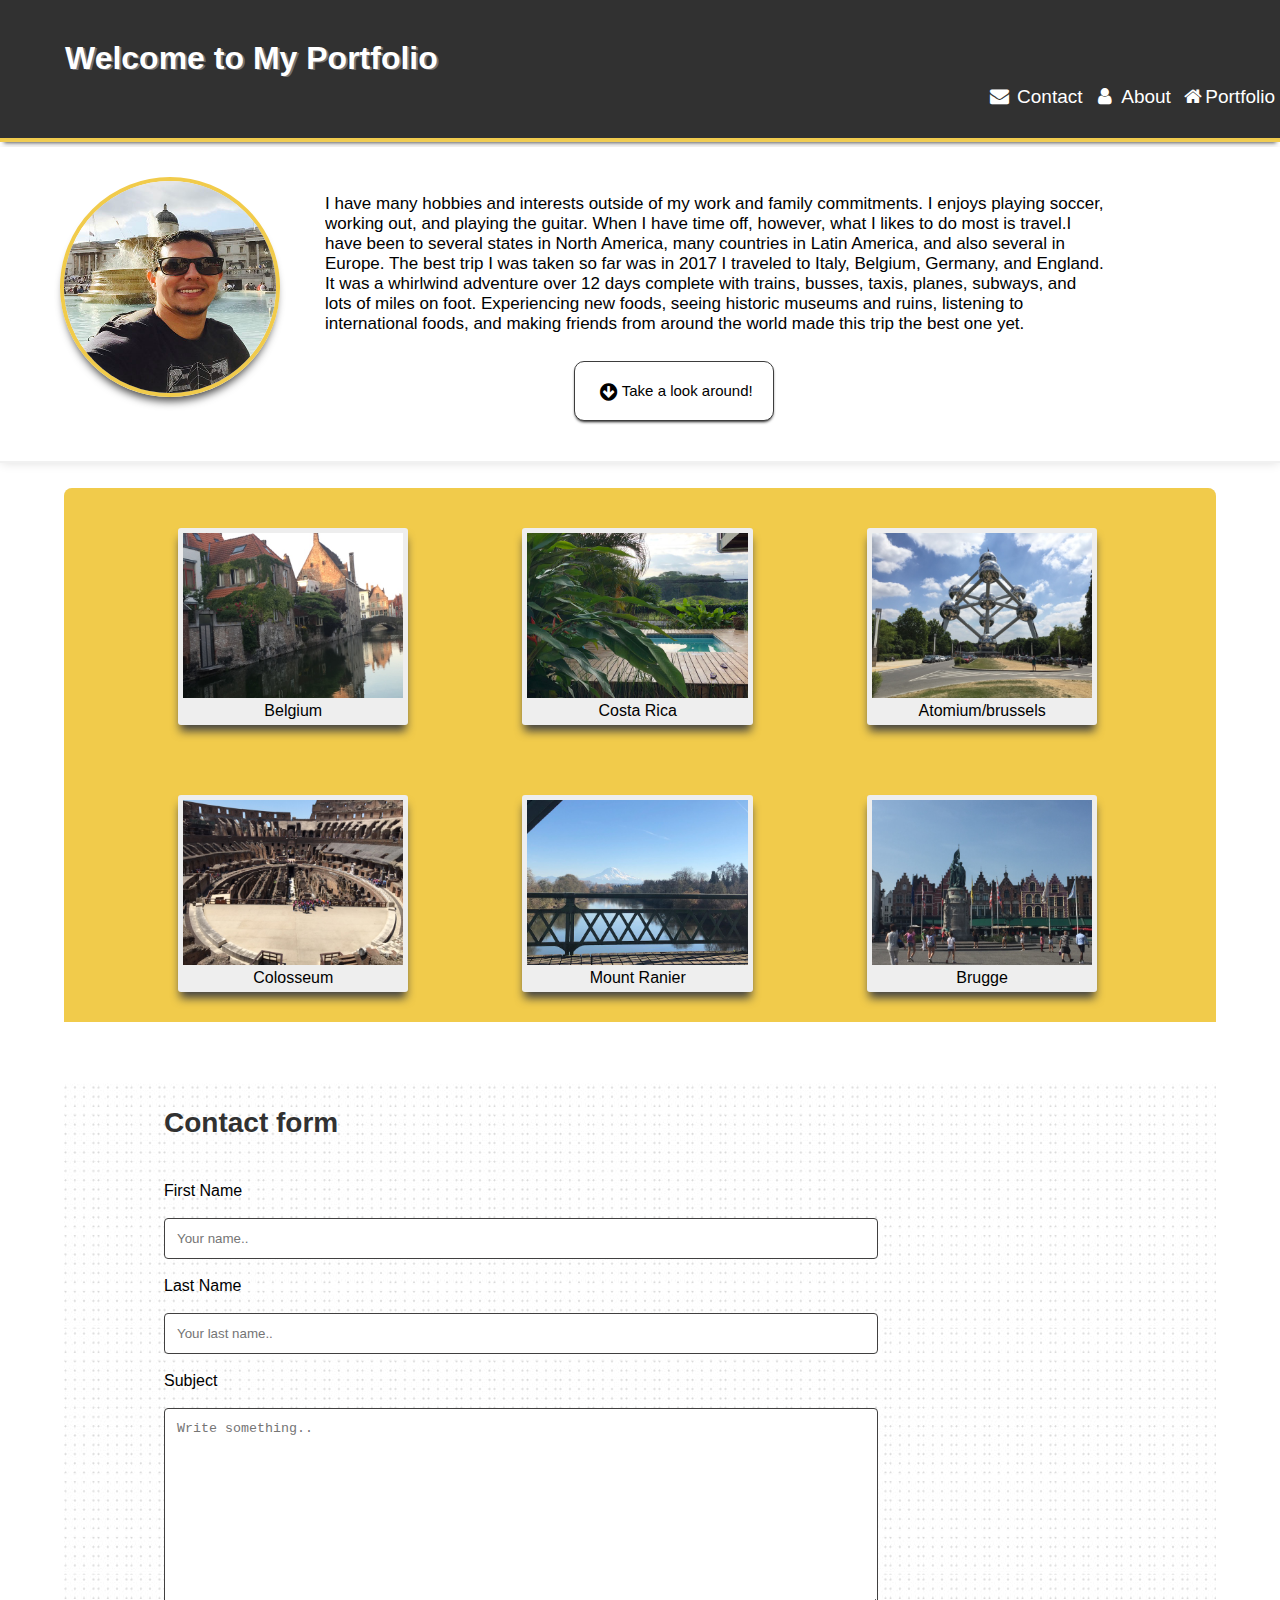
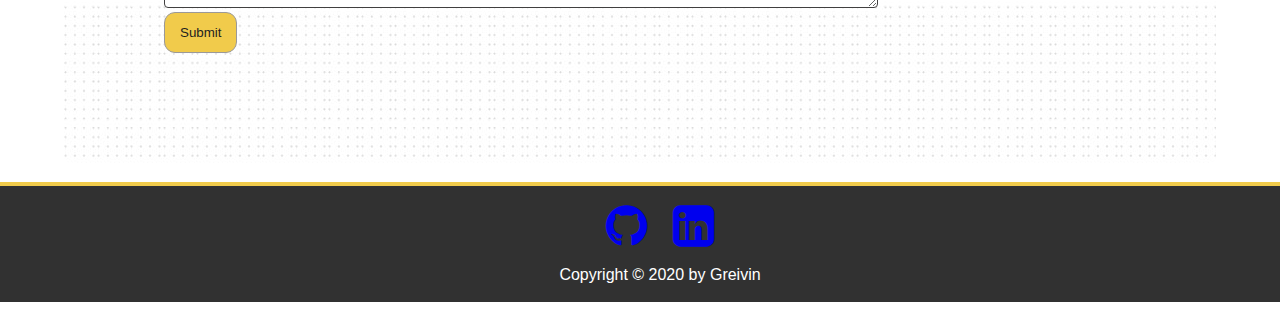
<file: index.html>
<!DOCTYPE html>
<html lang="en">
<head>
    <meta charset="UTF-8">
    <meta name="viewport" content="width=device-width, initial-scale=1.0">
    <title>Portfolio</title>
    <link rel="stylesheet" href="./css/style.css">
    <link rel="shortcut icon" href="./assets/favicon-32x32.png" type="image/x-icon">
    <link rel="stylesheet" href="https://cdnjs.cloudflare.com/ajax/libs/font-awesome/4.7.0/css/font-awesome.min.css">

</head>

<body>
    <div class="wrapper">

            <div class="header">

                    <h1>Welcome to My Portfolio </h1>

                    <div class="navbar">
                        
                        <a href="index.html"> <i class="fa fa-fw fa-home"></i>Portfolio </a> 
          
                        <a href= "about.html"><i class="fa fa-fw fa-user"></i> About </a> 
 
                        <a href="contact.html"><i class="fa fa-fw fa-envelope"></i> Contact </a> 

                    </div>

            </div>

            <div class="section1">
                 <div class="image"> <img class ="image0" src="./assets/london1.jpg" alt="" srcset=""></div>
                  <p>I have many hobbies and interests outside of my work and family commitments. I enjoys playing soccer, working out, and playing the guitar. When I have time off, however, what I likes to do most is travel.I have been to several states in North America, many countries in Latin America, and also several in Europe. The best trip I was taken so far was in 2017 I traveled to Italy, Belgium, Germany, and England. It was a whirlwind adventure over 12 days complete with trains, busses, taxis, planes, subways, and lots of miles on foot. Experiencing new foods, seeing historic museums and ruins, listening to international foods, and making friends from around the world made this trip the best one yet.</p>
                   <button class="button"><i class="fa fa-fw fa-arrow-circle-down fa-lg"></i></a>Take a look around!</button>

                  

             </div>

            </div>

            <div class="content">

                <div class="row">
                    <div class="column">
                      <img src="./assets/Brugge_1200.JPG" alt="" style="width:100%">
                      <t> Belgium</t>
                    </div>
                    <div class="column">
                      <img src="./assets/Herradura.jpg" alt="" style="width:100%">
                      <t> Costa Rica</t>
                    </div>
                    <div class="column">
                      <img src="./assets/Brussel0821.JPG" alt="" style="width:100%">
                      <t> Atomium/brussels</t>
                    </div>
                    <div class="column">
                      <img src="./assets/Italy_1571.JPG" alt="" style="width:100%">
                      <t>Colosseum</t>                    </div>
                    <div class="column">
                      <img src="./assets/washington.jpg" alt="" style="width:100%">
                      <t>Mount Ranier</t>
                       </div>
                    <div class="column">
                      <img src="./assets/Europe.JPG" alt="" style="width:100%">
                       <t>Brugge</t>
                    </div>
                    
                    
                  </div>
            
            </div>
        <div class="content2">

              <h2>Contact form</h2>

              <div class="Contactform1">
                <form action="action_page.php">
                  <div class="section">
                    <div class="col-25">
                      <label for="fname">First Name</label>
                    </div>
                    <div class="col-75">
                      <input type="text" id="fname" name="firstname" placeholder="Your name..">
                    </div>
                  </div>
                  <div class="section">
                    <div class="col-25">
                      <label for="lname">Last Name</label>
                    </div>
                    <div class="col-75">
                      <input type="text" id="lname" name="lastname" placeholder="Your last name..">
                    </div>
                  </div>
                  
                  <div class="section">
                    <div class="col-25">
                      <label for="subject">Subject</label>
                    </div>
                    <div class="col-75">
                      <textarea id="subject" name="subject" placeholder="Write something.." style="height:200px"></textarea>
                      <div class="section">
                        <input type="submit" value="Submit">
                      </div>
                    </div>
                  </div>
                  
                </form>
              </div>
            
            
               
            
          
          </div>

        <div class="footer">

              <ul>
                    <li> <a href="https://github.com/"><i class="fa fa-fw fa-github fa-3x" ></i> </a> </li>
                    <li> <a href="https://www.linkedin.com/in/greivin-badilla-8a4933166/"><i class="fa fa-fw fa-linkedin-square fa-3x" ></i> </a></li>
                    <!-- <li> <a href="https://www.facebook.com/"><i class="fa fa-fw fa-facebook-square fa-3x"></i></a></li> -->

               </ul>

                <ul>
                     <li>
                      Copyright © 2020 by Greivin
                     </li>
                </ul>

                 <button4 onclick="topFunction()" id="myBtn" title="Go to top">Top</button>
         </div>

 </div>

<script src="script.js"></script>

</body>
</html>
</file>
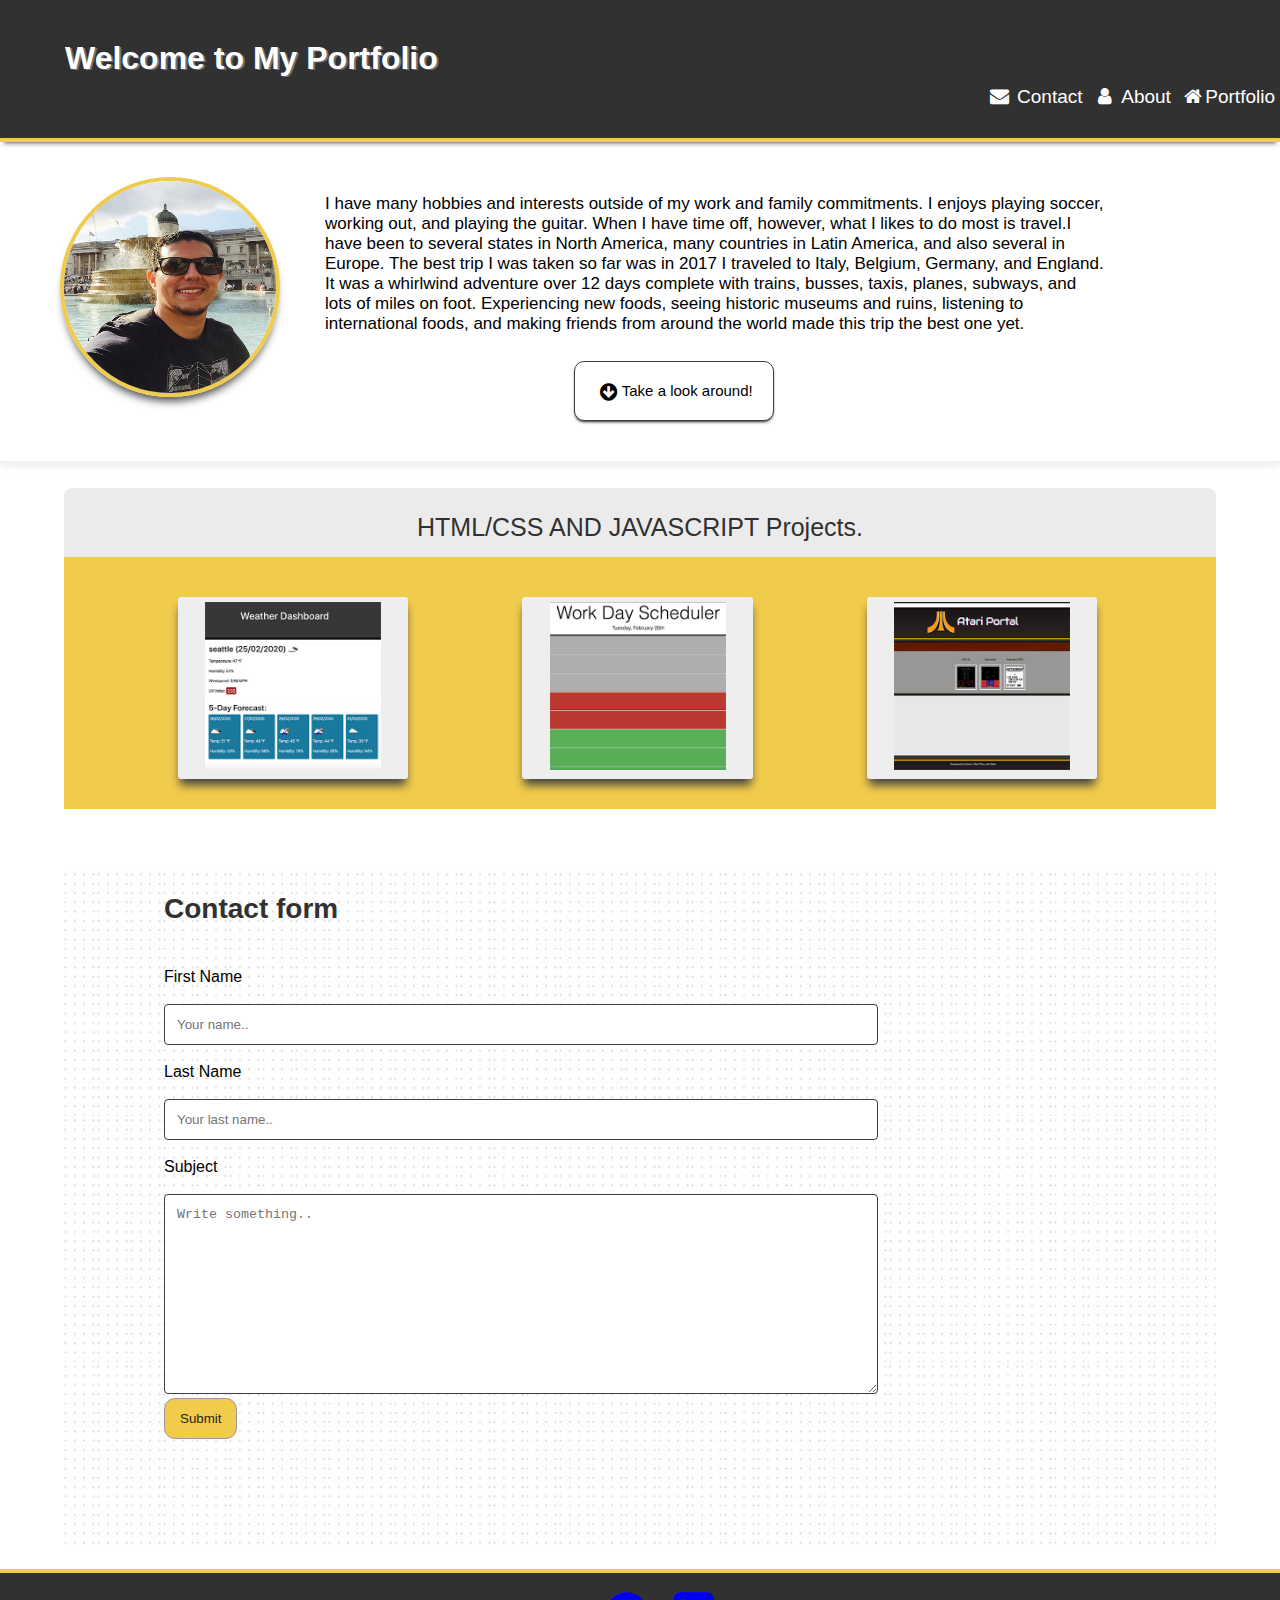
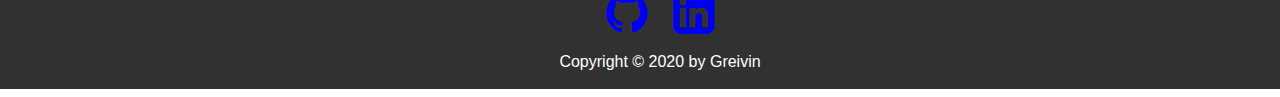
<file: about.html>
<!DOCTYPE html>
<html lang="en">
<head>
    <meta charset="UTF-8">
    <meta name="viewport" content="width=device-width, initial-scale=1.0">
    <title>Portfolio</title>
    <link rel="stylesheet" href="./css/style.css">
    <link rel="shortcut icon" href="./assets/favicon-32x32.png" type="image/x-icon">
    <link rel="stylesheet" href="https://cdnjs.cloudflare.com/ajax/libs/font-awesome/4.7.0/css/font-awesome.min.css">

</head>
<body>
    <div class="wrapper">

            <div class="header">

                    <h1>Welcome to My Portfolio </h1>

                    <div class="navbar">
                        
                        <a href="index.html"> <i class="fa fa-fw fa-home"></i>Portfolio</a> 
          
                        <a href= "about.html"><i class="fa fa-fw fa-user"></i> About </a> 
 
                        <a href="contact.html"><i class="fa fa-fw fa-envelope"></i> Contact </a> 

                    </div>

            </div>

            <div class="section1">
                 <div class="image"> <img class ="image0" src="./assets/london1.jpg" alt="" srcset=""></div>
                  <p>I have many hobbies and interests outside of my work and family commitments. I enjoys playing soccer, working out, and playing the guitar. When I have time off, however, what I likes to do most is travel.I have been to several states in North America, many countries in Latin America, and also several in Europe. The best trip I was taken so far was in 2017 I traveled to Italy, Belgium, Germany, and England. It was a whirlwind adventure over 12 days complete with trains, busses, taxis, planes, subways, and lots of miles on foot. Experiencing new foods, seeing historic museums and ruins, listening to international foods, and making friends from around the world made this trip the best one yet.</p>
                   <button class="button"><i class="fa fa-fw fa-arrow-circle-down fa-lg"></i></a>Take a look around!</button>

             </div>

            </div>

            <div class="content">
                 <div id="p1">HTML/CSS AND JAVASCRIPT Projects.</div>
                <div class="row">
                    <div class="column">
                      <a href="https://greiven.github.io/weatherpage/"><img src="./assets/weatherapp.jpg" alt="" style="width:80%"></a>
                    </div>
                    <div class="column">
                     <a href="https://greiven.github.io/calendarjs/"><img src="./assets/calendar.jpg" alt="" style="width:80%"></a> 
                    </div>
                    <div class="column">
                      <a href="https://lupemls.github.io/first-project/"><img src="./assets/Atary.jpg" alt="" style="width:80%"></a>
                    </div>
                  </div>
            
            </div>
        <div class="content2">
               
              <h2>Contact form</h2>

              <div class="Contactform1">
                <form action="action_page.php">
                  <div class="section">
                    <div class="col-25">
                      <label for="fname">First Name</label>
                    </div>
                    <div class="col-75">
                      <input type="text" id="fname" name="firstname" placeholder="Your name..">
                    </div>
                  </div>
                  <div class="section">
                    <div class="col-25">
                      <label for="lname">Last Name</label>
                    </div>
                    <div class="col-75">
                      <input type="text" id="lname" name="lastname" placeholder="Your last name..">
                    </div>
                  </div>
                  
                  <div class="section">
                    <div class="col-25">
                      <label for="subject">Subject</label>
                    </div>
                    <div class="col-75">
                      <textarea id="subject" name="subject" placeholder="Write something.." style="height:200px"></textarea>
                      <div class="section">
                        <input type="submit" value="Submit">
                      </div>
                    </div>
                  </div>
                  
                </form>
              </div>
            
            
               
            
          
          </div>

        <div class="footer">

              <ul>
                 <li> <a href="https://github.com/"><i class="fa fa-fw fa-github fa-3x" ></i> </a> </li>
                 <li> <a href="https://www.linkedin.com/in/greivin-badilla-8a4933166/"><i class="fa fa-fw fa-linkedin-square fa-3x" ></i> </a></li>
                 <!-- <li> <a href="https://www.facebook.com/"><i class="fa fa-fw fa-facebook-square fa-3x"></i></a></li> -->

              </ul>


                  <ul>
                     <li>
                      Copyright © 2020 by Greivin
                     </li>
                  </ul>
            </div>

            <button4 onclick="topFunction()" id="myBtn" title="Go to top">Top</button>

        </div>

    <script src="script.js"></script>

</body>
</html>
</file>
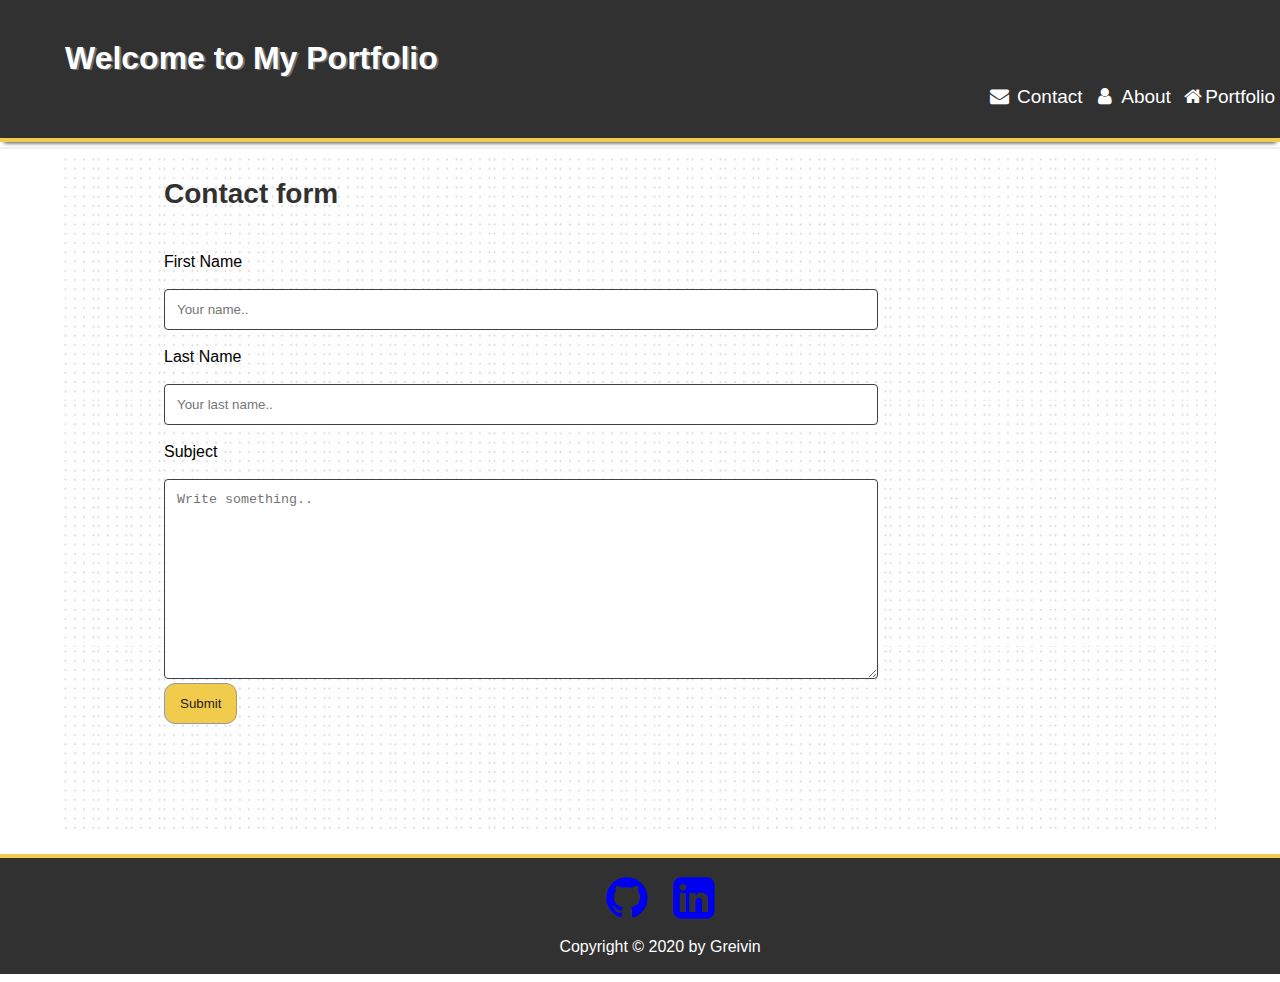
<file: contact.html>
<!DOCTYPE html>
<html lang="en">
<head>
    <meta charset="UTF-8">
    <meta name="viewport" content="width=device-width, initial-scale=1.0">
    <title>Portfolio</title>
    <link rel="stylesheet" href="./css/style.css">
    <link rel="shortcut icon" href="./assets/favicon-32x32.png" type="image/x-icon">
    <link rel="stylesheet" href="https://cdnjs.cloudflare.com/ajax/libs/font-awesome/4.7.0/css/font-awesome.min.css">

</head>
<body>
    <div class="wrapper">

            <div class="header">

                    <h1>Welcome to My Portfolio </h1>

                  <div class="navbar">
                        
                      <a href="index.html"> <i class="fa fa-fw fa-home"></i>Portfolio</a> 
        
                      <a href= "about.html"><i class="fa fa-fw fa-user"></i> About  </a> 

                      <a href="contact.html"><i class="fa fa-fw fa-envelope"></i> Contact </a> 

                  </div>

            </div>

            <div class="section1">
                
            </div>

            <!-- <div class="content">

                <div class="row">
                    <div class="column">
                      <img src="./assets/weatherapp.jpg" alt="" style="width:60%">
                    </div>
                    <div class="column">
                      <img src="./assets/calendar.jpg" alt="" style="width:60%">
                    </div>
                    <div class="column">
                      <img src="./assets/pass.jpg" alt="" style="width:60%">
                    </div>
                  </div>
            
            </div> -->


       <div class="content2">
              <h2>Contact form</h2>


              <div class="Contactform1">
                <form action="action_page.php">
                  <div class="section">
                    <div class="col-25">
                      <label for="fname">First Name</label>
                    </div>
                    <div class="col-75">
                      <input type="text" id="fname" name="firstname" placeholder="Your name..">
                    </div>
                  </div>
                  <div class="section">
                    <div class="col-25">
                      <label for="lname">Last Name</label>
                    </div>
                    <div class="col-75">
                      <input type="text" id="lname" name="lastname" placeholder="Your last name..">
                    </div>
                  </div>
                  
                  <div class="section">
                    <div class="col-25">
                      <label for="subject">Subject</label>
                    </div>
                    <div class="col-75">
                      <textarea id="subject" name="subject" placeholder="Write something.." style="height:200px"></textarea>
                      <div class="section">
                        <input type="submit" value="Submit">
                      </div>
                    </div>
                  </div>
                  
                </form>
              </div>
            
            
          
      </div>

       <div class="footer">

           <ul>
             <li> <a href="https://github.com/"><i class="fa fa-fw fa-github fa-3x" ></i> </a> </li>
             <li> <a href="https://www.linkedin.com/in/greivin-badilla-8a4933166/"><i class="fa fa-fw fa-linkedin-square fa-3x" ></i> </a></li>
             <!-- <li> <a href="https://www.facebook.com/"><i class="fa fa-fw fa-facebook-square fa-3x"></i></a></li> -->

         </ul>

                  <ul>
                     <li>
                      Copyright © 2020 by Greivin
                     </li>
                  </ul>

                  <button4 onclick="topFunction()" id="myBtn" title="Go to top">Top</button>

        </div>
  
 </div>
 
 <script src="script.js"></script>

</body>
</html>
</file>
<file: css/style.css>
html{
    scroll-behavior: smooth;
    box-sizing: border-box;
     font-family: 'Lucida Sans', 'Lucida Sans Regular', 'Lucida Grande', 'Lucida Sans Unicode', Geneva, Verdana, sans-serif;
    }
*,*:before, *:after{
    box-sizing: inherit;
}
body{
    background-repeat: repeat-y;
    margin-left: 0;
    margin-right: 0;
    background-color:#ffffff;
}
.header{
  top: 0;
  color: white;
  margin-top: -21px; 
  max-width: 100%;
  min-height: 30%;
  background-color: #313131;
  border-bottom: solid 4px #f1cb4b;
  -webkit-box-shadow: 0 8px 2px -4px rgb(104, 103, 103);
  -moz-box-shadow: 0 8px 2px -4px rgb(100, 98, 98);
	box-shadow: 0 5px 4px -4px rgb(73, 73, 73);

}
h1{
  position:relative;
  padding: 5px;
  top:35px;
  margin-left: 60px;
  text-shadow: #727171  2px 1px ;


}

.navbar {
    width: 100%;
    background-color: #313131;
    overflow: auto;
  }
  
  .navbar a {
    margin-top: 12px;
    margin-bottom: 25px;
    float: right;
    padding: 5px;
    color: white;
    text-decoration: none;
    font-size: 19px;
  }

  .navbar a:hover {
    background-color: #3f3f3e;
    border-radius: 20px;
  }
  
  .active {
    background-color: #535353;
    border-radius: 20px;
  }
 
  
  @media screen and (max-width: 500px) {
    .navbar a {
      float: none;
      display: block;
    }
  }
 /* /////--->>>////////--->>>>///////--->>> */

 .section1{
  overflow: auto;
  margin-top: 5px;
  max-width: 100%;
  background-color: #ffffff;
  border-bottom: solid 2px #f1f1f1;
  margin-bottom: 25px;
  box-shadow: 0 1px 10px -1px rgb(223, 222, 222);
}

.button{
  cursor:pointer;
  outline: none;
  position: relative;
  background-color: transparent;
  height: 60px;
  width:200px;
  top: 40px;
  margin-bottom: 80px;
  left: 23%;
  border-radius: 10px 10px 10px 10px;
  box-shadow: 0 2px 3px -1px rgb(32, 32, 32);
  font-size: 15px;
  color: #313131;
  background-color: white;
  color: black;
  border: 1px solid rgb(61, 61, 61); 
}
.button {
  transition-duration: 0.4s;
}

.button:hover {
  background-color: #e2e2e2; 
}

p{ 
 position: relative;
 overflow: auto;
 top:30px;
 width: 61%;
 font-size: 17px;
 left: 45px;
  }
   
.image0{
  position: relative;
  max-height: 100%;
  margin-left: 60px;
  float: left;
  vertical-align: middle;
  top: 30px;
  width: 220px;
  height: 220px;
  border-radius:50%; 
  border: solid 4px  #f1cb4b;
  margin-bottom: 10px;
  -webkit-box-shadow: 0 8px 2px -4px rgb(104, 103, 103);
  -moz-box-shadow: 0 8px 2px -4px rgb(100, 98, 98);
	box-shadow: 0 8px 8px -4px rgb(73, 73, 73);
}

/* /////--->>>////////--->>>>///////--->>> */
.content{
  overflow: auto;
  margin: 0 auto 0 auto;
  max-width: 90%;
  min-height: 300px;  background-color: #ebebeb;
  margin-bottom: 80px;
  border-radius: 8px 8px 0px 0px;
 
}
#p3{
 position: relative;
 top: 26px;
 font-size: 20px;
 text-decoration: underline;
 color: #f8c620;

}
#p2{
 overflow: auto;
 position: relative;
 max-width: 100%;
 top: 30px;
 left: 50px;
 font-size: 40px;

}
#p1{
 position: relative;
 bottom: -25px;
 text-align: center;
 margin-bottom: 40px;
 font-size: 25px;
 color: #313131;
 text-shadow: 1px 1px 1px 1px;
  
}

.column {
  background-color: #eeeeee;
  margin-bottom: 30px;
  margin-top: 40px;
  margin-left:9.9%;
  float: left;
  width: 20%;
  padding: 5px;
  -webkit-box-shadow: 0 8px 2px -4px rgb(66, 66, 66);
  -moz-box-shadow: 0 8px 10px -4px rgb(66, 66, 66);
  box-shadow: 0 8px 10px -2px rgb(66, 66, 66);
  border-radius: 3px 3px 3px 3px;

}

.row::after {
  content: "";
  clear: both;
  display: table;
}
.row {
 text-align: center;
 background-color: #f1cb4b;
 opacity: 0.;

}
.row :hover{
  opacity:0.5;
}

.column {
  flex: 100%;
  padding: 5px;
}

@media screen and ( max-width: 600px) {
  .column {
    min-width: 100%;
  }
}

@media screen and (min-width:325px){
    .column{
      max-width: 100%;
    }
}

.content2{
  position: relative;
  background-image: url("../assets/bg3.jpg");
  background-repeat: repeat;
  overflow: auto;
  margin: 0 auto 0 auto;
  max-width: 90%;
  min-height: 680px;  
  background-color: #f5f5f5;
  top: -19px;
  border-radius: 0px 0px 8px 8px;
}


h2{
  font-size: 28px;
  margin-left: 100px;
  font-family: Verdana, Geneva, Tahoma, sans-serif;
  color: #313131;
}

.footer{
  bottom:-9px;
  height:120px;
  width:100%;
  border-top: 4px solid #f1cb4b;
  background-color: #313131;
  margin-bottom: 0;
}
ul{
  list-style-type: none;
  text-align: center;
}

li{
  color: #ffffff;
  text-decoration: none;
  display: inline;
  text-align: center;
  margin: 0px;  
}
li :hover{
color: #b4b4b3;
}

a:link {
  text-decoration: none;
}

a:visited{
  text-decoration: none;
 color: #ffffff;
}
/* .fa-facebook-square:hover {
color: #3b5998;
-o-transition:.5s;
-ms-transition:.5s;
-moz-transition:.5s;
-webkit-transition:.5s;
transition:.5s;
} */
.fa-linkedin-square:hover{
 color: #0e76a8;
-o-transition:.5s;
-ms-transition:.5s;
-moz-transition:.5s;
-webkit-transition:.5s;
transition:.5s;
}

.fa-github:hover{
 color:#F1502F;
 -o-transition:.5s;
 -ms-transition:.5s;
 -moz-transition:.5s;
 -webkit-transition:.5s;
 transition:.5s;  
 }

.Contactform1{
 margin: 100px;
 margin-top: 25px;
  }
  
input[type=text], select, textarea{
  width: 100%;
  padding: 12px;
  border: 1px solid rgb(65, 64, 64);
  border-radius: 4px;
  box-sizing: border-box;
  resize: vertical;
  }
  
label {
  padding: 12px 12px 12px 0;
   display: inline-block;
  }
  
 input[type=submit] {
  outline: none;
  background-color: #f1cb4b;
  color: rgb(31, 31, 31);
  padding: 12px 15px;
  border: solid 1px #9b9999;
  border-radius: 11px;
  cursor: pointer;
  float: left;
  margin-bottom: 50px;
  }
  
  /* Style the box1 */
.box1{
  border-radius: 5px;
  background-color: #ffffff;
  padding: 20px;
  border-style: solid;
     
  }
  
  /* Floating column for labels: 25% width */
.col-25 {
  float: left;
  width: 40%;
  margin-top: 6px;
  }
  
.col-75 {
  float: left;
  width: 75%;
  margin-top: 6px;
  }
  
.row:after {
    content: "";
    display: table;
    clear: both;
  }
  
  /* When the screen is less than 600px wide, make the two columns stack on top of each other instead of next to each other */
@media screen and (max-width: 600px) {
  .col-25, .col-75, input[type=submit] {
      width: 100%;
      margin-top: 0;
    }
  }
    
#myBtn {
 font-weight: bold;
 display: none;
 position: fixed;
 bottom: 30px;
 right: 30px;
 z-index: 99;
 font-size: 18px;
 border: none;
 outline: none;
 background-color: #f1cb4b;
 color: white;
 cursor: pointer;
 padding: 15px;
 border-radius: 6px;
  }
  
#myBtn:hover {
 font-weight: bold;
 background-color: #555;

  }
</file>
